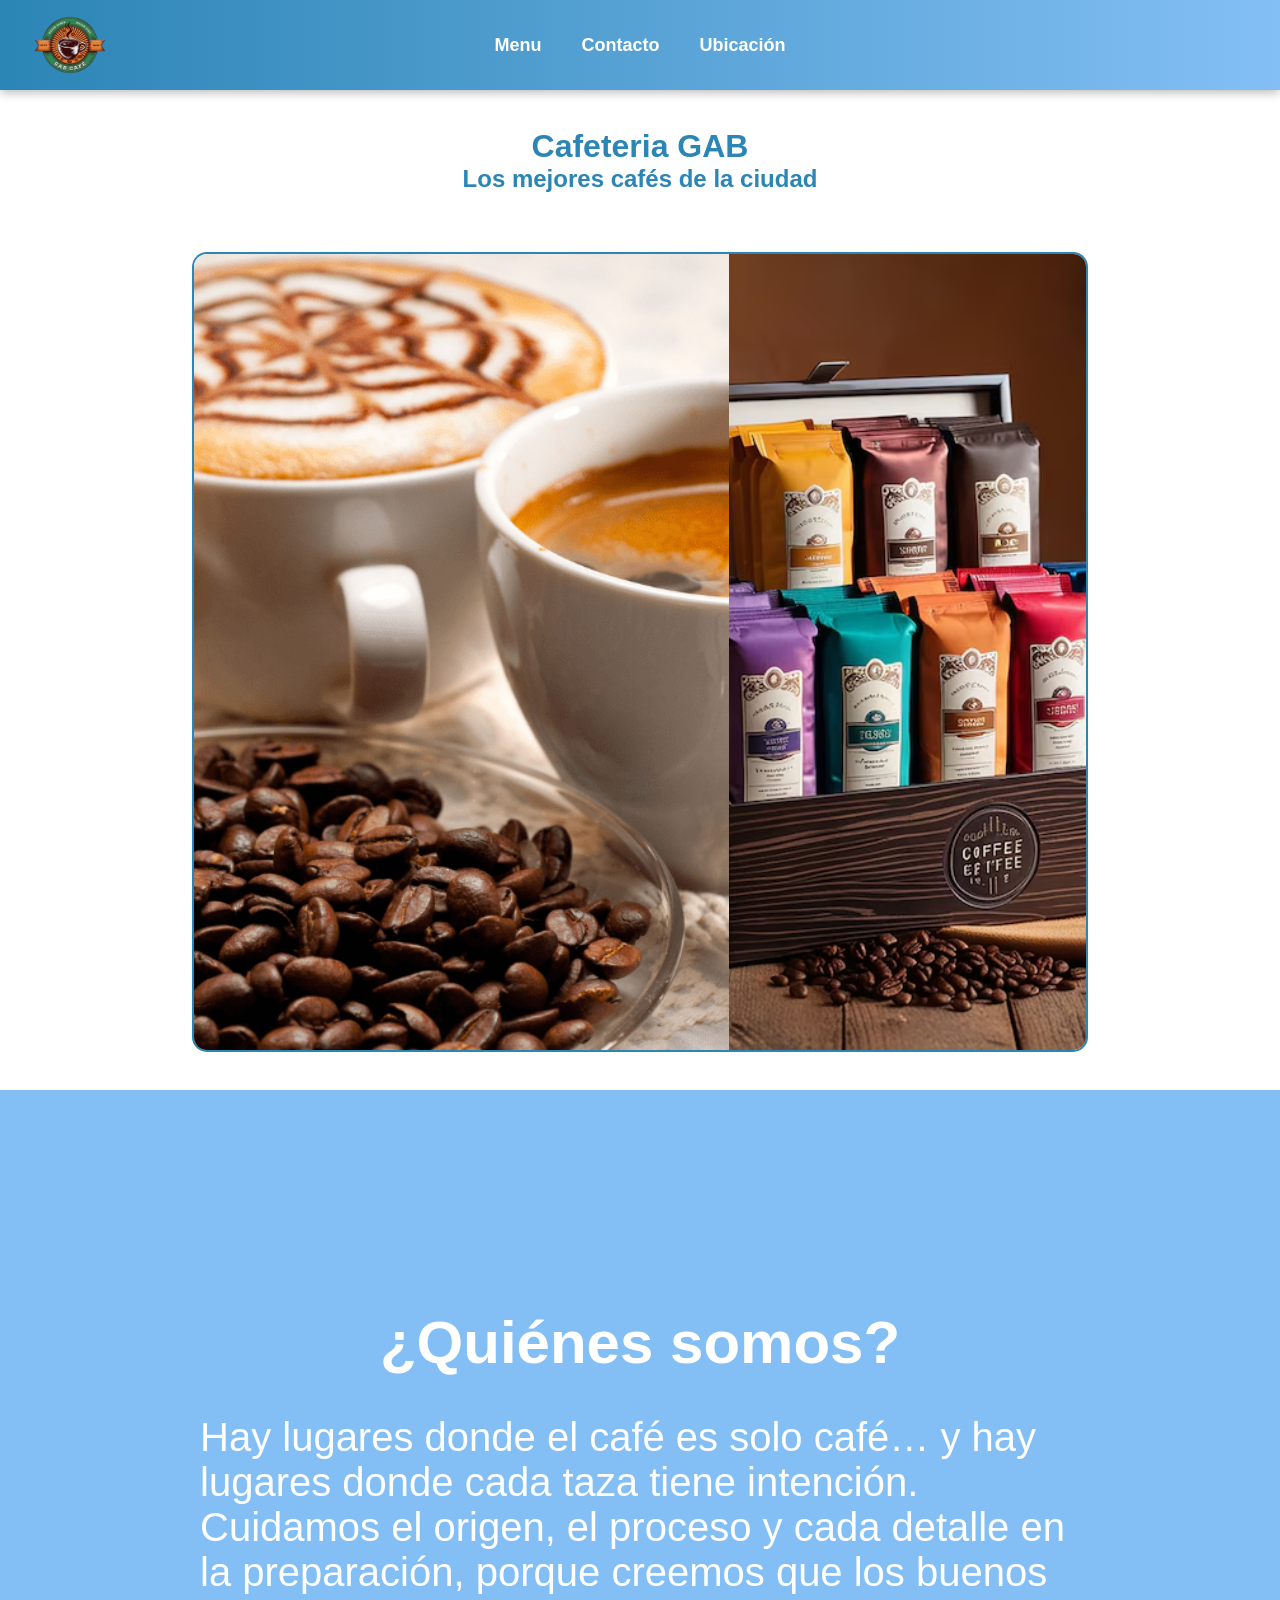
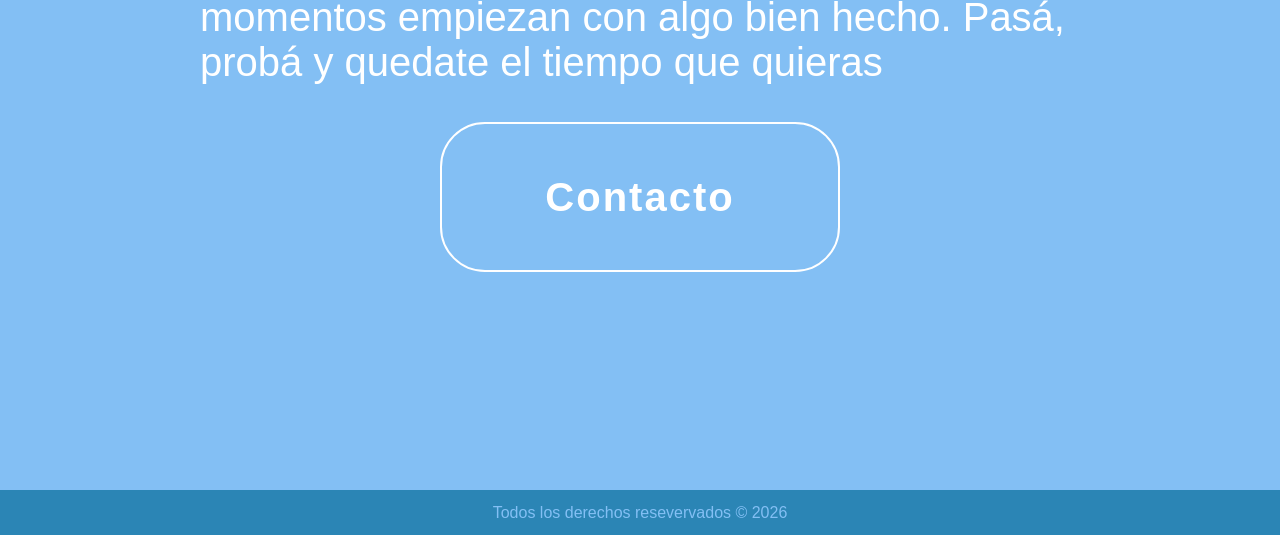
<file: index.html>
<!DOCTYPE html>
<html lang="en">
<head>
    <meta charset="UTF-8">
    <meta name="viewport" content="width=device-width, initial-scale=1.0">
    <title>Document</title>
    <link rel="stylesheet" href="/Assets/CSS/style.css">
</head>
<body>
    
<nav>

    <img src="/Assets/Images/Gemini_Generated_Image_6hbiw26hbiw26hbi-removebg-preview.png" alt="">

    <ul>
        <li><a href="menu.html">Menu</a></li>
        <li><a href="contacto.html">Contacto</a></li>
        <li><a href="https://maps.app.goo.gl/kBzqbLzLnfUyM8Rc8" target="_blank">Ubicación</a></li>
    </ul>
</nav>

<main>
    
    <div class="presentation-container">
    
    <div class="text-presentation">
    <h1>Cafeteria GAB</h1>
    <h2>Los mejores cafés de la ciudad</h2>
    </div>
    <section class="section-presentation">
        <figure>
            <img src="/Assets/Images/Cafe banner.png" alt="">
        </figure>
        <figure>
            <img src="/Assets/Images/caja-equipo-cafe_1108533-60046.avif" alt="">
        </figure>
    </section>
    </div>

    <section class="section-contacto">
        <h2>¿Quiénes somos?</h2>
        <p>Hay lugares donde el café es solo café… y hay lugares donde cada taza tiene intención. Cuidamos el origen, el proceso y cada detalle en la preparación, porque creemos que los buenos momentos empiezan con algo bien hecho. Pasá, probá y quedate el tiempo que quieras
        </p>
        <div class="boton">Contacto</div>
    </section>


</main>


<footer>
    <p>Todos los derechos resevervados &copy; 2026</p>
</footer>
    
</body>
</html>
</file>
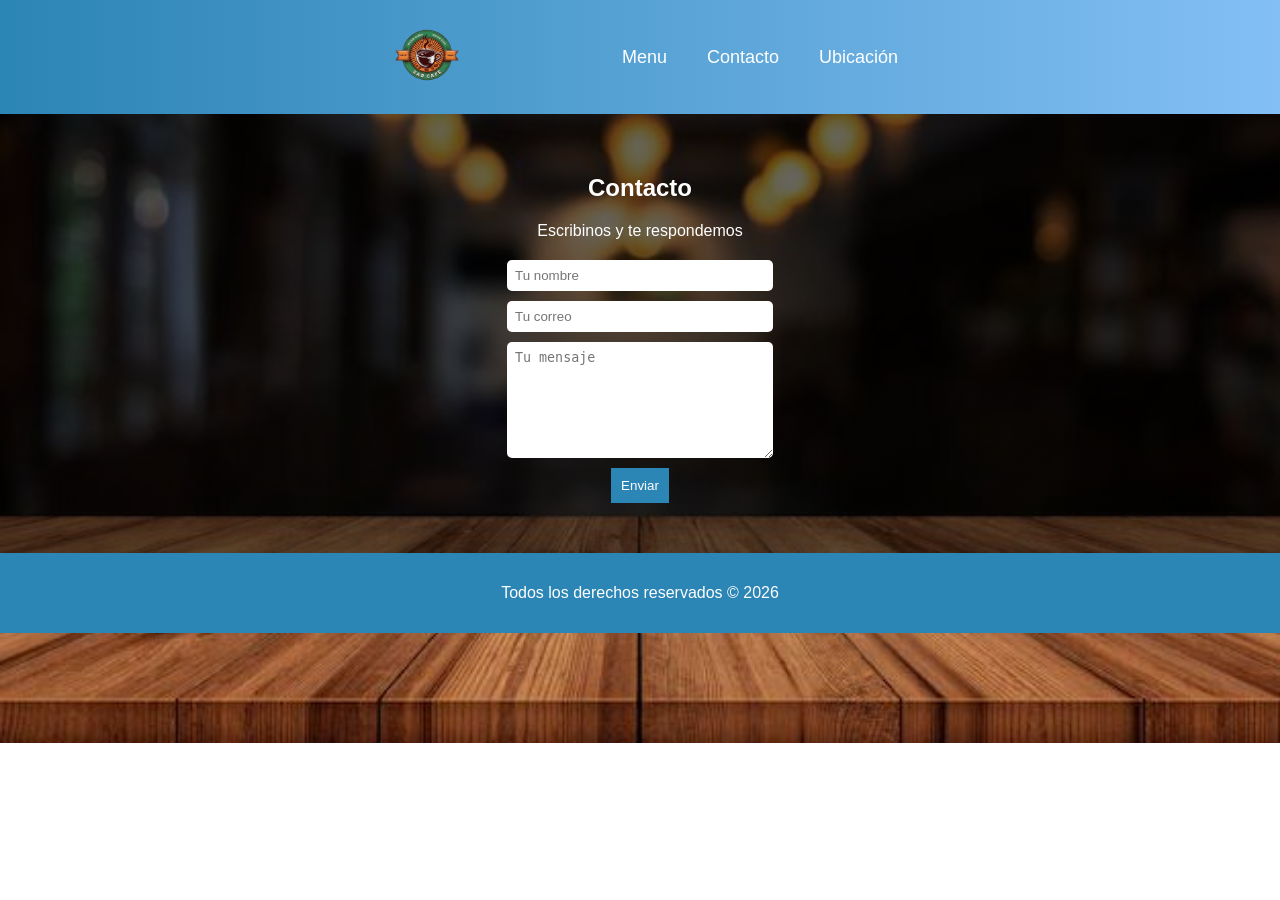
<file: contacto.html>
<!doctype html>
<html lang="en">
  <head>
    <meta charset="UTF-8" />
    <meta name="viewport" content="width=device-width, initial-scale=1.0" />
    <title>Contacto - Cafeteria GAB</title>

    <link rel="stylesheet" href="Assets/CSS/contacto.css" />
  </head>
  <body>
    <header class="log-gab">
      <a href="index.html">
        <img src="Assets/imagenes/logo-gab.png" alt="Logo" class="logo-img" />
      </a>

      <nav>
        <ul>
          <li><a href="menu.html">Menu</a></li>
          <li><a href="contacto.html">Contacto</a></li>
          <li>
            <a href="https://maps.app.goo.gl/kBzqbLzLnfUyM8Rc8" target="_blank"
              >Ubicación</a
            >
          </li>
        </ul>
      </nav>
    </header>

    <main>
      <section class="contacto-container">
        <h1>Contacto</h1>
        <p>Escribinos y te respondemos</p>

        <form>
          <input type="text" placeholder="Tu nombre" />
          <input type="email" placeholder="Tu correo" />
          <textarea placeholder="Tu mensaje"></textarea>
          <button type="submit">Enviar</button>
        </form>
      </section>
    </main>

    <footer>
      <p>Todos los derechos reservados &copy; 2026</p>
    </footer>
  </body>
</html>
</file>
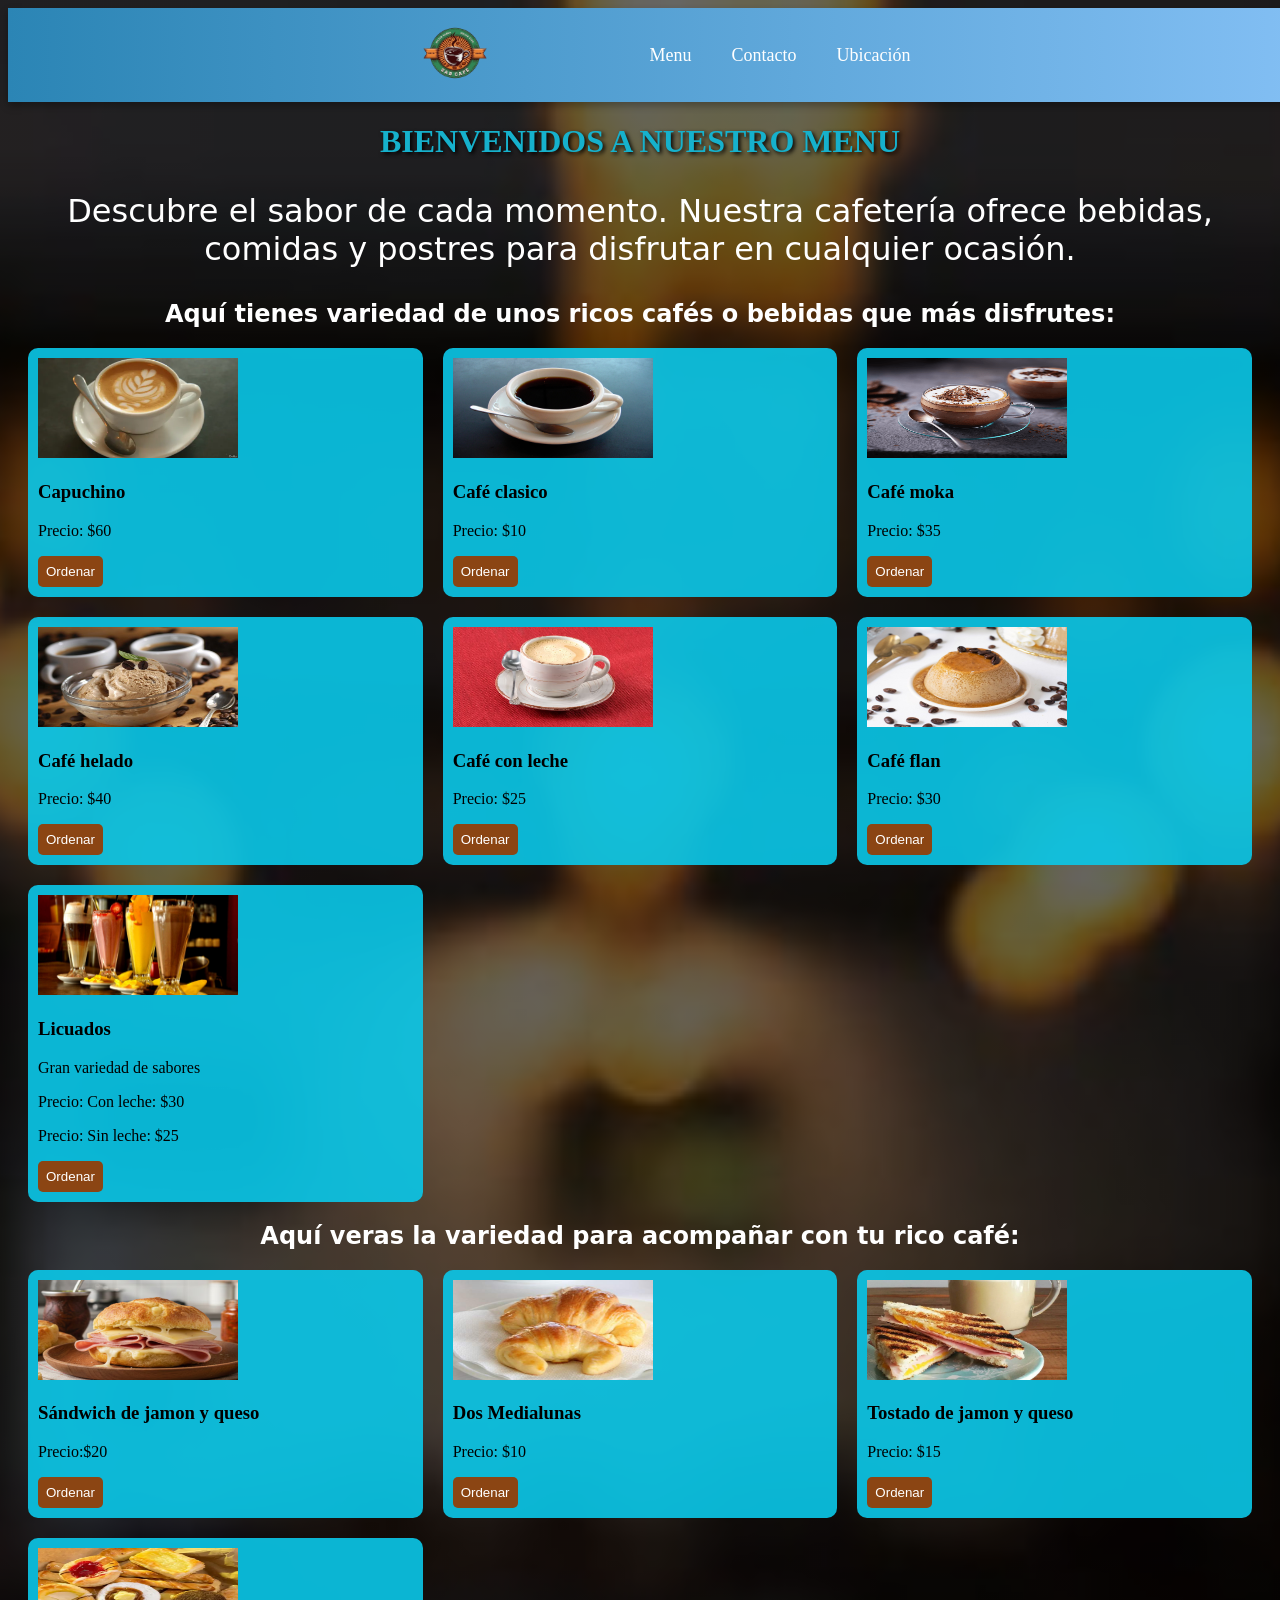
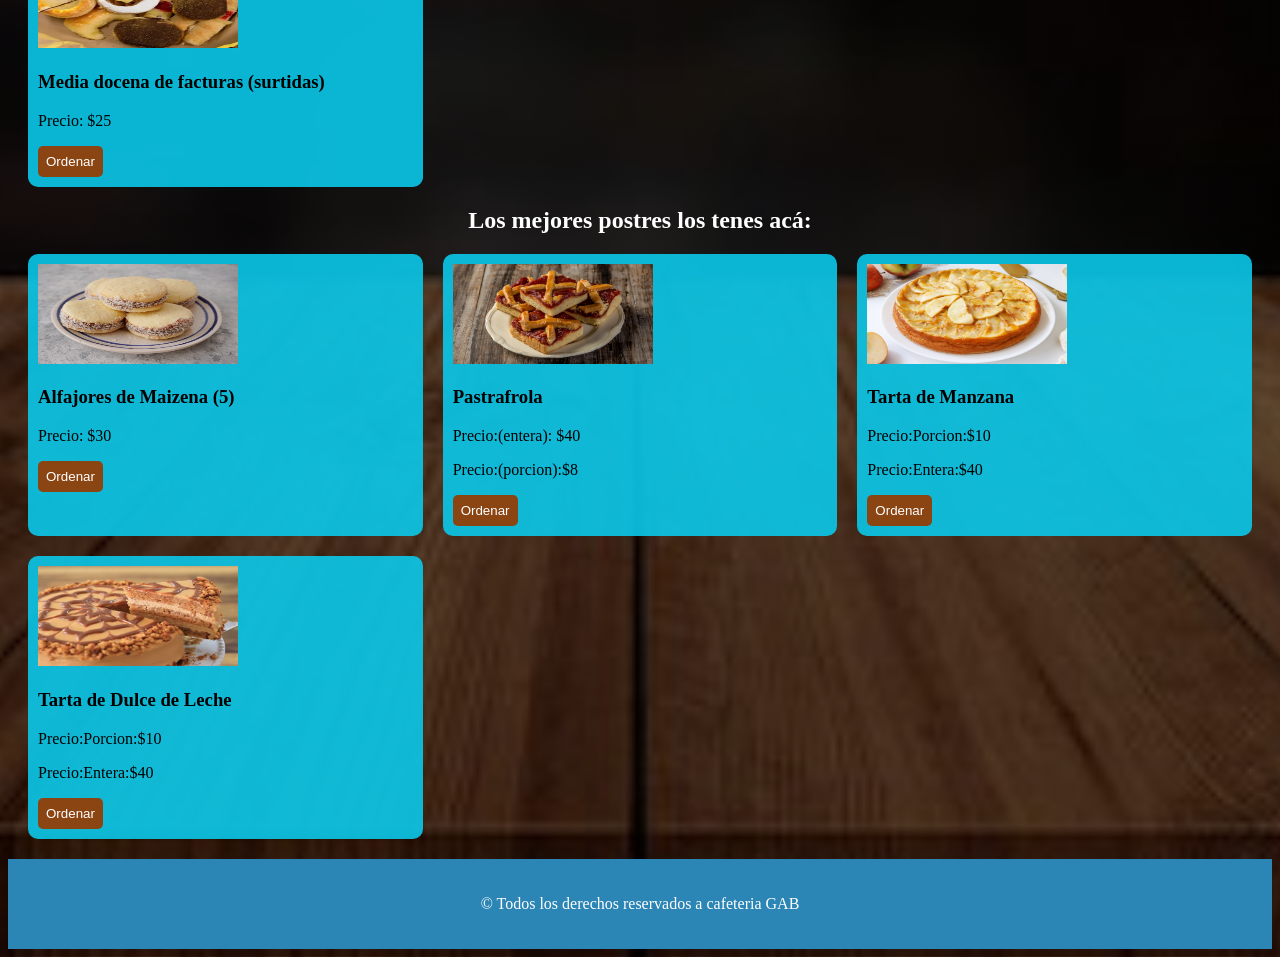
<file: menu.html>
<!doctype html>
<html lang="en">
  <head>
    <meta charset="UTF-8" />
    <meta name="viewport" content="width=device-width, initial-scale=1.0" />
    <title>menu de cafeteria</title>
    <link rel="stylesheet" href="Assets/CSS/menu.css" />
  </head>
  <body>
    <header class="log-gab">
      <a href="index.html" class="gav">
        <img src="Assets/imagenes/logo-gab.png" alt="" class="logo-img" />
      </a>
      <!--barra de navegación sobre el menu,contacto y ubicación-->
      <nav>
        <ul>
          <li><a href="menu.html">Menu</a></li>
          <li><a href="contacto.html">Contacto</a></li>
          <li>
            <a href="https://maps.app.goo.gl/kBzqbLzLnfUyM8Rc8">Ubicación</a>
          </li>
        </ul>
      </nav>
    </header>
    <!--intro de bienvenida al menu-->
    <header class="intro">
      <h1 class="principal">Bienvenidos a nuestro menu</h1>
      <p>
        Descubre el sabor de cada momento. Nuestra cafetería ofrece bebidas,
        comidas y postres para disfrutar en cualquier ocasión.
      </p>
    </header>
    <!--dentro del contenido aparecen las variedades de nuestra cafeteria-->
    <main>
      <h2 class="bebidas">
        Aquí tienes variedad de unos ricos cafés o bebidas que más disfrutes:
      </h2>
      <div class="contenedor">
        <div class="item">
          <img
            src="Assets/imagenes/150906142439_capuchino_cafe_historia_624x351_getty.jpg.webp"
            alt=""
            width="200px"
            height="100px"
          />
          <h3>Capuchino</h3>
          <p>Precio: $60</p>
          <button class="ordenar">Ordenar</button>
        </div>
        <div class="item">
          <img
            src="Assets/imagenes/A_small_cup_of_coffee.jpg"
            alt=""
            height="100px"
            width="200px"
          />
          <h3>Café clasico</h3>
          <p>Precio: $10</p>
          <button class="ordenar">Ordenar</button>
        </div>
        <div class="item">
          <img
            src="Assets/imagenes/050620251749106536.png"
            alt=""
            height="100px"
            width="200px"
          />
          <h3>Café moka</h3>
          <p>Precio: $35</p>
          <button class="ordenar">Ordenar</button>
        </div>
        <div class="item">
          <img
            src="Assets/imagenes/helado-cafe-gourmet.jpg"
            alt=""
            height="100px"
            width="200px"
          />
          <h3>Café helado</h3>
          <p>Precio: $40</p>
          <button class="ordenar">Ordenar</button>
        </div>
        <div class="item">
          <img
            src="Assets/imagenes/cafe con leche.avif"
            alt=""
            height="100px"
            width="200px"
          />
          <h3>Café con leche</h3>
          <p>Precio: $25</p>
          <button class="ordenar">Ordenar</button>
        </div>
        <div class="item">
          <img
            src="Assets/imagenes/flan-de-cafe.jpg"
            alt=""
            height="100px"
            width="200px"
          />
          <h3>Café flan</h3>
          <p>Precio: $30</p>
          <button class="ordenar">Ordenar</button>
        </div>
        <div class="item">
          <img
            src="Assets/imagenes/licuados.jpg"
            alt=""
            height="100px"
            width="200px"
          />
          <h3>Licuados</h3>
          <p>Gran variedad de sabores</p>
          <p>Precio: Con leche: $30</p>
          <p>Precio: Sin leche: $25</p>
          <button class="ordenar">Ordenar</button>
        </div>
      </div>
      <!--variedad de comidas-->
      <h2 class="comida">
        Aquí veras la variedad para acompañar con tu rico café:
      </h2>
      <div class="contenedor2">
        <div class="item">
          <img
            src="Assets/imagenes/sandwich-jamon-queso.avif"
            alt=""
            height="100px"
            width="200px"
          />
          <h3>Sándwich de jamon y queso</h3>
          <p>Precio:$20</p>
          <button class="ordenar">Ordenar</button>
        </div>
        <div class="item">
          <img
            src="Assets/imagenes/medialunas.jpg"
            alt=""
            height="100px"
            width="200px"
          />
          <h3>Dos Medialunas</h3>
          <p>Precio: $10</p>
          <button class="ordenar">Ordenar</button>
        </div>
        <div class="item">
          <img
            src="Assets/imagenes/tostado-jamon-y-quesojpg.webp"
            alt=""
            height="100px"
            width="200px"
          />
          <h3>Tostado de jamon y queso</h3>
          <p>Precio: $15</p>
          <button class="ordenar">Ordenar</button>
        </div>
        <div class="item">
          <img
            src="Assets/imagenes/media-docena-facturas.webp"
            alt=""
            height="100px"
            width="200px"
          />
          <h3>Media docena de facturas (surtidas)</h3>
          <p>Precio: $25</p>
          <button class="ordenar">Ordenar</button>
        </div>
      </div>
      <!--variedad de cositas dulces-->
      <h2 class="postres">Los mejores postres los tenes acá:</h2>
      <div class="contenedor3">
        <div class="item">
          <img
            src="Assets/imagenes/alfajores de maizena.jpeg"
            alt=""
            height="100px"
            width="200px"
          />
          <h3>Alfajores de Maizena (5)</h3>
          <p>Precio: $30</p>
          <button class="ordenar">Ordenar</button>
        </div>
        <div class="item">
          <img
            src="Assets/imagenes/pastafrola.png"
            alt=""
            height="100px"
            width="200px"
          />
          <h3>Pastrafrola</h3>
          <p>Precio:(entera): $40</p>
          <p>Precio:(porcion):$8</p>
          <button class="ordenar">Ordenar</button>
        </div>
        <div class="item">
          <img
            src="Assets/imagenes/tarta-de-manzana.jpg"
            alt=""
            height="100px"
            width="200px"
          />
          <h3>Tarta de Manzana</h3>
          <p>Precio:Porcion:$10</p>
          <p>Precio:Entera:$40</p>
          <button class="ordenar">Ordenar</button>
        </div>
        <div class="item">
          <img
            src="Assets/imagenes/tarta-de-dulce-de-leche.jpg"
            alt=""
            height="100px"
            width="200px"
          />
          <h3>Tarta de Dulce de Leche</h3>
          <p>Precio:Porcion:$10</p>
          <p>Precio:Entera:$40</p>
          <button class="ordenar">Ordenar</button>
        </div>
      </div>
    </main>
    <!--nuestro footer-->
    <footer>
      <p>&copy; Todos los derechos reservados a cafeteria GAB</p>
    </footer>
  </body>
</html>
</file>
<file: Assets/CSS/style.css>
:root{
    --color-principal:rgb(43, 133, 181);
    --color-secundario:rgb(131, 191, 244);
    --color-hover:rgb(22, 64, 119);
 

}

 * {
        margin: 0;
        padding: 0;
        box-sizing: border-box;
        font-family: Verdana, Geneva, Tahoma, sans-serif;
}


html{
    width: 100vw;
    height: 100vh;
}






body {
    width: 100%;
    height: 100%;
    box-sizing: border-box;
    display: grid;
    grid-template-rows: 10% auto 5%;
}


main{
    width: 80%;
    height: 100%;
    display: grid;
    grid-template-rows: 1000px 1000px;
    justify-self: center;
   
}

.presentation-container{
    display: flex;
    flex-direction: column;
    justify-content: space-evenly;
    align-items: center;
    gap: 20px;
}

.text-presentation{
    display: flex;
    flex-direction: column;
    justify-content: center;
    align-items: center;
    color: var(--color-principal);
}


    nav {
        height: 100%;
        width: 100%;
        background: linear-gradient(90deg, var(--color-principal), var(--color-secundario));
        box-shadow: 0 2px 10px rgba(0,0,0,0.3);
        display: flex;
        align-items: center;
        position: relative;
        
    }
    nav img{
        width: 100px;
        height: 100px;
        object-fit: cover;
        position: absolute;
        left: 20px;
        top: 50%;
        transform: translateY(-50%);
    }

    ul {
        list-style: none;
        display: flex;
        justify-content: center;
        gap: 40px;
        margin: 0 auto;
    }

    li a {
        position: relative;
        text-decoration: none;
        color: #ffffff;
        font-size: 18px;
        font-weight: 500;
        padding: 5px 0;
        transition: color 0.3s ease;
        font-weight: 800;
    }

    /* línea animada abajo */
    li a::after {
        content: "";
        position: absolute;
        left: 0;
        bottom: -5px;
        width: 0%;
        height: 4px;
        background-color: var(--color-hover);
        transition: width 0.3s ease;
    }

    li a:hover {
        color: var(--color-hover);
    }

    li a:hover::after {
        width: 100%;
    }


    main{
        width: 100%;
        height: 100%;
    }


    .section-presentation{
        width: 70%;
        height: 80%;
        display: grid;
        grid-template-columns: 60% 40%;
        border-radius: 15px;
        border: 2px solid var(--color-principal);
        overflow: hidden;
      
    }
    

    figure {
        display: flex;
        justify-content: center;
        align-items: center;
        height: 100%;
        overflow: hidden;
     
    }


footer {
    background-color: var(--color-principal);
    width: 100%;
    height: 100%;
    display: flex;
    justify-content: center;
    align-items: center;
    color: var(--color-secundario);


}

img{
    width: 100%;
    height: 100%;
    object-fit: cover;
}


.section-contacto{
    background-color: var(--color-secundario);
    display: flex;
    flex-direction: column;
    justify-content: space-evenly;
    align-items: center;
    gap: 20px;
    color: #fff;
    padding: 200px;
    font-size: 40px;

}



.boton{
    width: 400px;
    height: 150px;
    color: #fff;
    display: flex;
    justify-content: center;
    align-items: center;
    border-radius: 45px;
    cursor: pointer;
    
    border: 2px solid #fff;


    font-weight: 800;
    letter-spacing: 2px;

}



script{
    display: none;
}
</file>
<file: Assets/CSS/contacto.css>
:root {
  --color-principal: rgb(43, 133, 181);
  --color-secundario: rgb(131, 191, 244);
  --color-hover: rgb(22, 64, 119);
}

/* FONDO */
body {
  background-image:
    linear-gradient(rgba(0, 0, 0, 0.6), rgba(0, 0, 0, 0.6)),
    url(../imagenes/fondo.jpg);
  background-size: cover;
  background-position: center;
  background-repeat: no-repeat;
  margin: 0;
  font-family: Arial, sans-serif;
}

/* NAVBAR (MISMO QUE MENU) */
.logo-img {
  height: 90px;
  transition: transform 0.3s ease;
}

.logo-img:hover {
  transform: scale(1.05);
}

.log-gab {
  display: flex;
  justify-content: center;
  align-items: center;
  gap: 150px;
  padding: 10px;
  background: linear-gradient(
    90deg,
    var(--color-principal),
    var(--color-secundario)
  );
}

nav ul {
  list-style: none;
  display: flex;
  gap: 40px;
  margin: 0;
  padding: 0;
}

nav a {
  position: relative;
  text-decoration: none;
  color: white;
  font-size: 18px;
}

nav a::after {
  content: "";
  position: absolute;
  left: 0;
  bottom: -5px;
  width: 0%;
  height: 2px;
  background: var(--color-hover);
  transition: 0.3s;
}

nav a:hover {
  color: var(--color-hover);
}

nav a:hover::after {
  width: 100%;
}

/* FORMULARIO */
.contacto-container {
  text-align: center;
  margin-top: 60px;
  color: white;
}

form {
  display: flex;
  flex-direction: column;
  align-items: center;
  gap: 10px;
  margin-top: 20px;
}

input,
textarea {
  width: 250px;
  padding: 8px;
  border-radius: 5px;
  border: none;
}

textarea {
  height: 100px;
}

button {
  padding: 10px;
  background: var(--color-principal);
  color: white;
  border: none;
  cursor: pointer;
}

button:hover {
  background: var(--color-hover);
}

/* FOOTER */
footer {
  background-color: var(--color-principal);
  color: white;
  text-align: center;
  padding: 15px;
  margin-top: 50px;
}
</file>
<file: Assets/CSS/menu.css>
:root {
  --color-principal: rgb(43, 133, 181);
  --color-secundario: rgb(131, 191, 244);
  --color-hover: rgb(22, 64, 119);
}
/*estilo del fondo de la página con una imagen de fondo*/
body {
  background-image:
    linear-gradient(rgba(0, 0, 0, 0.6), rgba(0, 0, 0, 0.6)),
    url(../imagenes/fondo.jpg);
  background-size: cover;
  background-position: center;
  background-repeat: no-repeat;
}
/*estilo para el logo desde logo-img hasta lag-gab*/
.logo-img {
  height: 90px;
  width: auto;
  transition: transform 0.3s ease;
}
.logo-img:hover {
  transform: scale(1.05);
}
.log-gab {
  display: flex;
  justify-content: center;
  align-items: center;
  width: 100%;
  gap: 150px;
  padding: 0 20px;
  background: linear-gradient(
    90deg,
    var(--color-principal),
    var(--color-secundario)
  );
  box-shadow: 0 4px 8px rgb(0, 0, 0, 0.3);
}
/*formas que le damos a nuestra barra de navegación. Desde nav hasta li a:hover*/
nav {
  background: none;
}
ul {
  list-style: none;
  display: flex;
  justify-content: center;
  margin: 0;
  padding: 0;
  gap: 40px;
}
li a {
  position: relative;
  text-decoration: none;
  color: #ffffff;
  font-size: 18px;
  font-weight: 500;
  padding: 5px 0;
  transition: color 0.3 ease;
}
li a::after {
  content: "";
  position: absolute;
  left: 0;
  bottom: -5px;
  width: 0%;
  height: 2px;
  background-color: var(--color-hover);
  transition: width 0.3s ease;
}
li a:hover {
  color: var(--color-hover);
}
li a:hover::after {
  width: 100%;
}
/*estilos para la parte principal del menu con las diferente variedades*/
.principal {
  text-shadow: 2px 2px 4px rgb(0, 0, 0);
  text-transform: uppercase;
  color: #16b1cc;
}
.intro {
  text-align: center;
  color: white;
}
.intro p {
  font-family:
    system-ui,
    -apple-system,
    BlinkMacSystemFont,
    "Segoe UI",
    Roboto,
    Oxygen,
    Ubuntu,
    Cantarell,
    "Open Sans",
    "Helvetica Neue",
    sans-serif;
  font-size: 2rem;
}
/*formas que le damos a la variedad de bebidas*/
.bebidas {
  text-align: center;
  font-family:
    system-ui,
    -apple-system,
    BlinkMacSystemFont,
    "Segoe UI",
    Roboto,
    Oxygen,
    Ubuntu,
    Cantarell,
    "Open Sans",
    "Helvetica Neue",
    sans-serif;
  color: rgb(255, 255, 255);
}

.contenedor {
  display: grid; /*lo usamos para que el contenido lo ordene en filas y columnas*/
  grid-template-columns: repeat(3, 1fr); /*crea 3 columnas que se ordena en 1*/
  gap: 20px;
  margin: 20px;
}
/*aca le damos algunas estilos a nuestros item(variedad del menu*/
.item {
  border-radius: 10px;
  border: none; /*10px solid rgb(18, 214, 228);*/
  background-color: rgba(11, 200, 233, 0.9);
  padding: 10px;
  transition: 0.3s;
}

.item:hover {
  /*aca le da estilo a cada variedad al pasar con el cursor del mouse*/
  background-color: slategray;
  color: rgb(253, 253, 253);
  /*transform: scale(1.05);*/
  transform: translate(-10px);
  box-shadow: 0px 10px 20px rgba(0, 0, 0, 0.3);
}
.ordenar {
  /*estilos a nuestro botom de ordenar en cada variedad*/
  background-color: saddlebrown;
  color: white;
  border: none;
  padding: 8px;
  border-radius: 5px;
  cursor: pointer;
}
.ordenar:hover {
  background-color: rgb(255, 255, 255);
  color: rgb(0, 0, 0);
  border: 1px solid rgb(0, 0, 0);
}
.contenedor2 {
  /*lo mismo al contenedor 1*/
  display: grid;
  grid-template-columns: repeat(3, 1fr);
  gap: 20px;
  margin: 20px;
}
.comida {
  text-align: center;
  font-family:
    system-ui,
    -apple-system,
    BlinkMacSystemFont,
    "Segoe UI",
    Roboto,
    Oxygen,
    Ubuntu,
    Cantarell,
    "Open Sans",
    "Helvetica Neue",
    sans-serif;
  color: white;
}
.postres {
  text-align: center;
  color: white;
}
.contenedor3 {
  /*lo mismo que a nuestros dos contenedores*/
  display: grid;
  grid-template-columns: repeat(3, 1fr);
  gap: 20px;
  margin: 20px;
}
/*estilos para nuestro footer*/
footer {
  background-color: var(--color-principal);
  color: white;
  text-align: center;
  transition: background-color 0.5s ease;
  padding: 20px;
}
footer:hover {
  background-color: #555;
}
footer:hover p {
  transform: translate(-5px);
}
</file>
